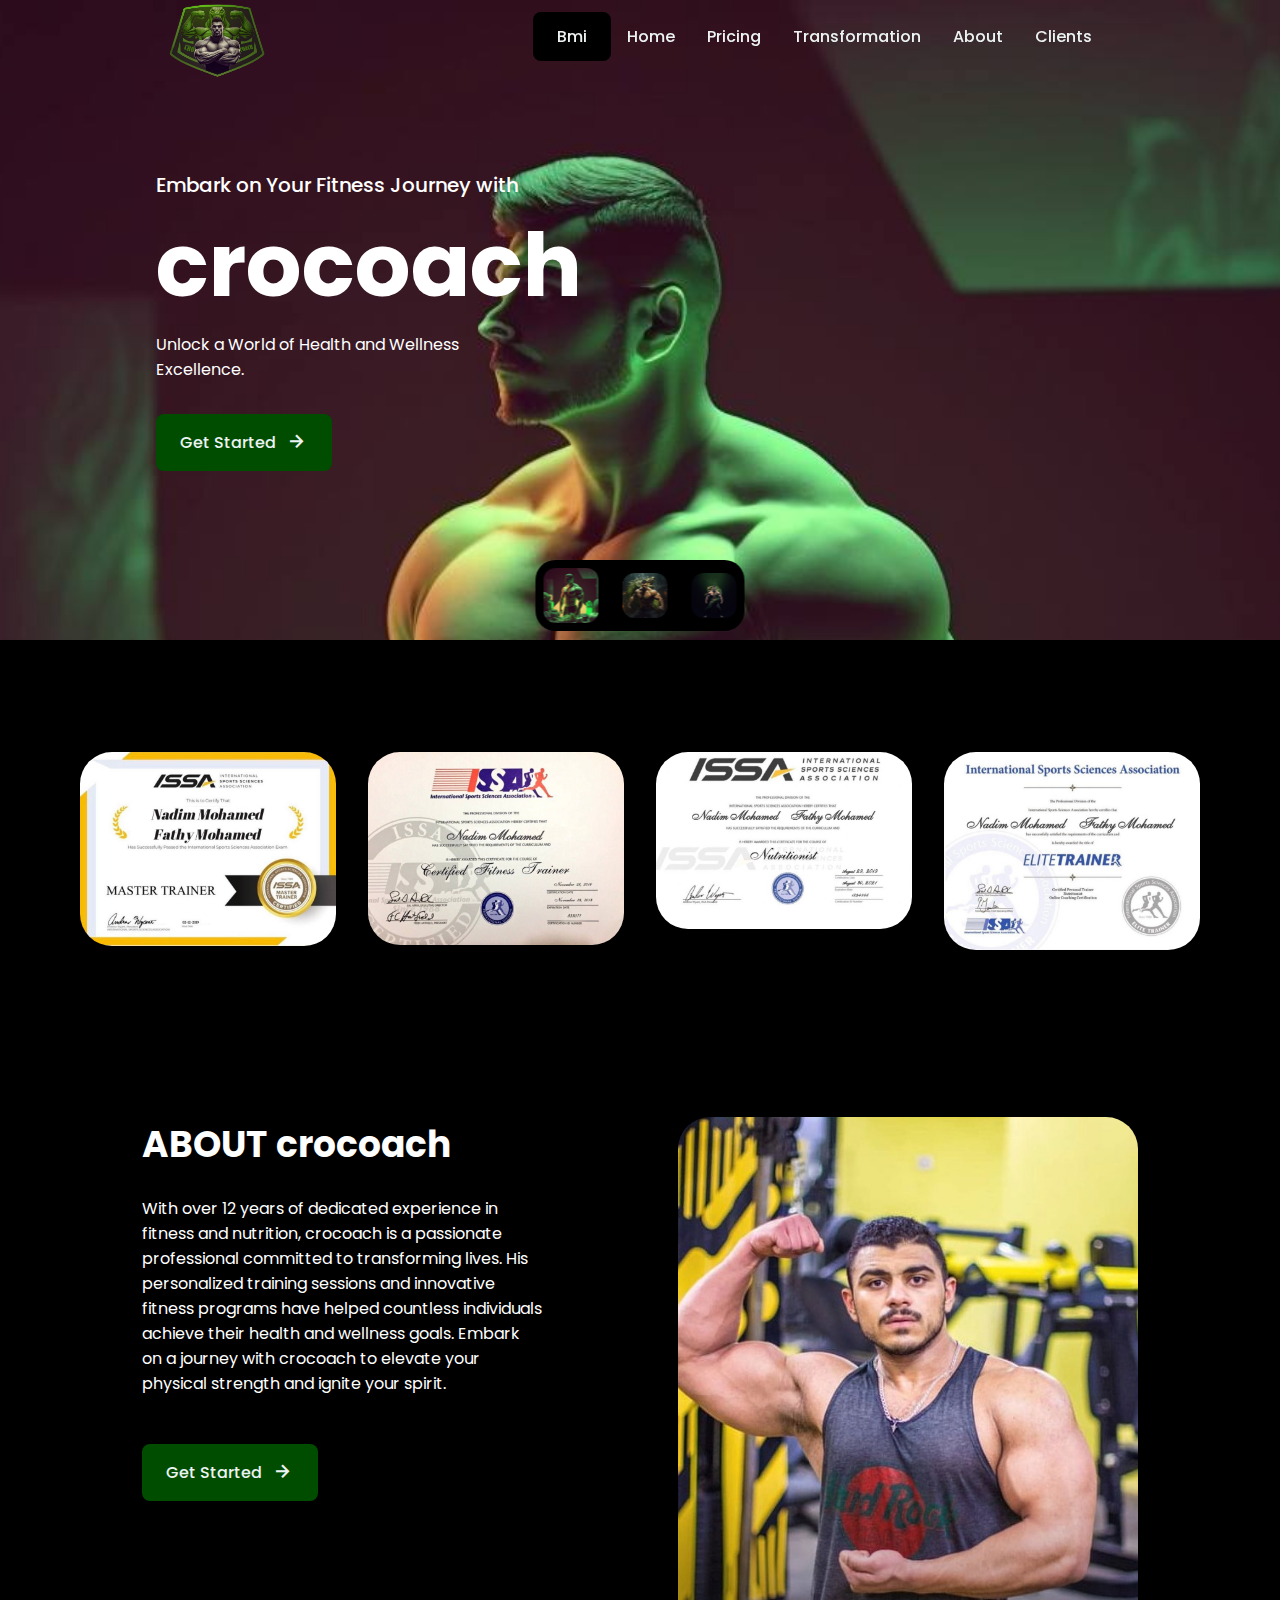
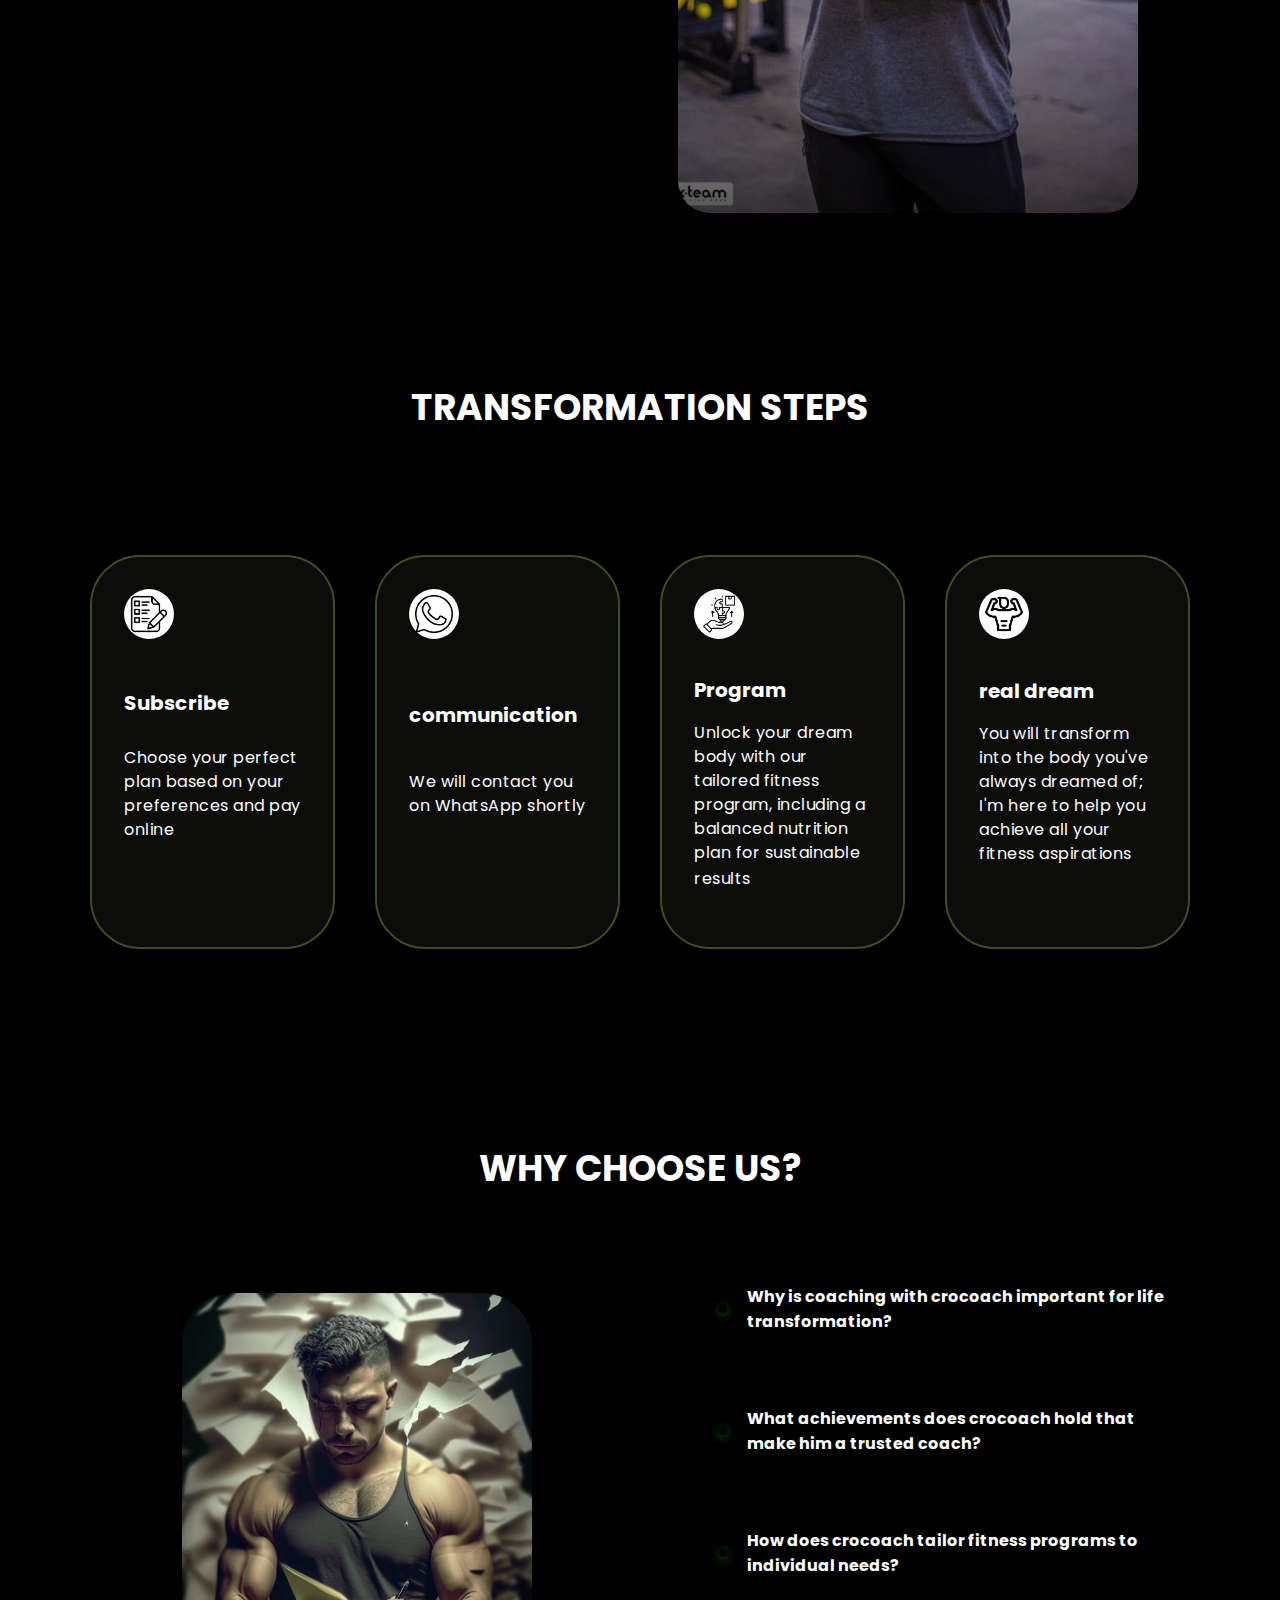
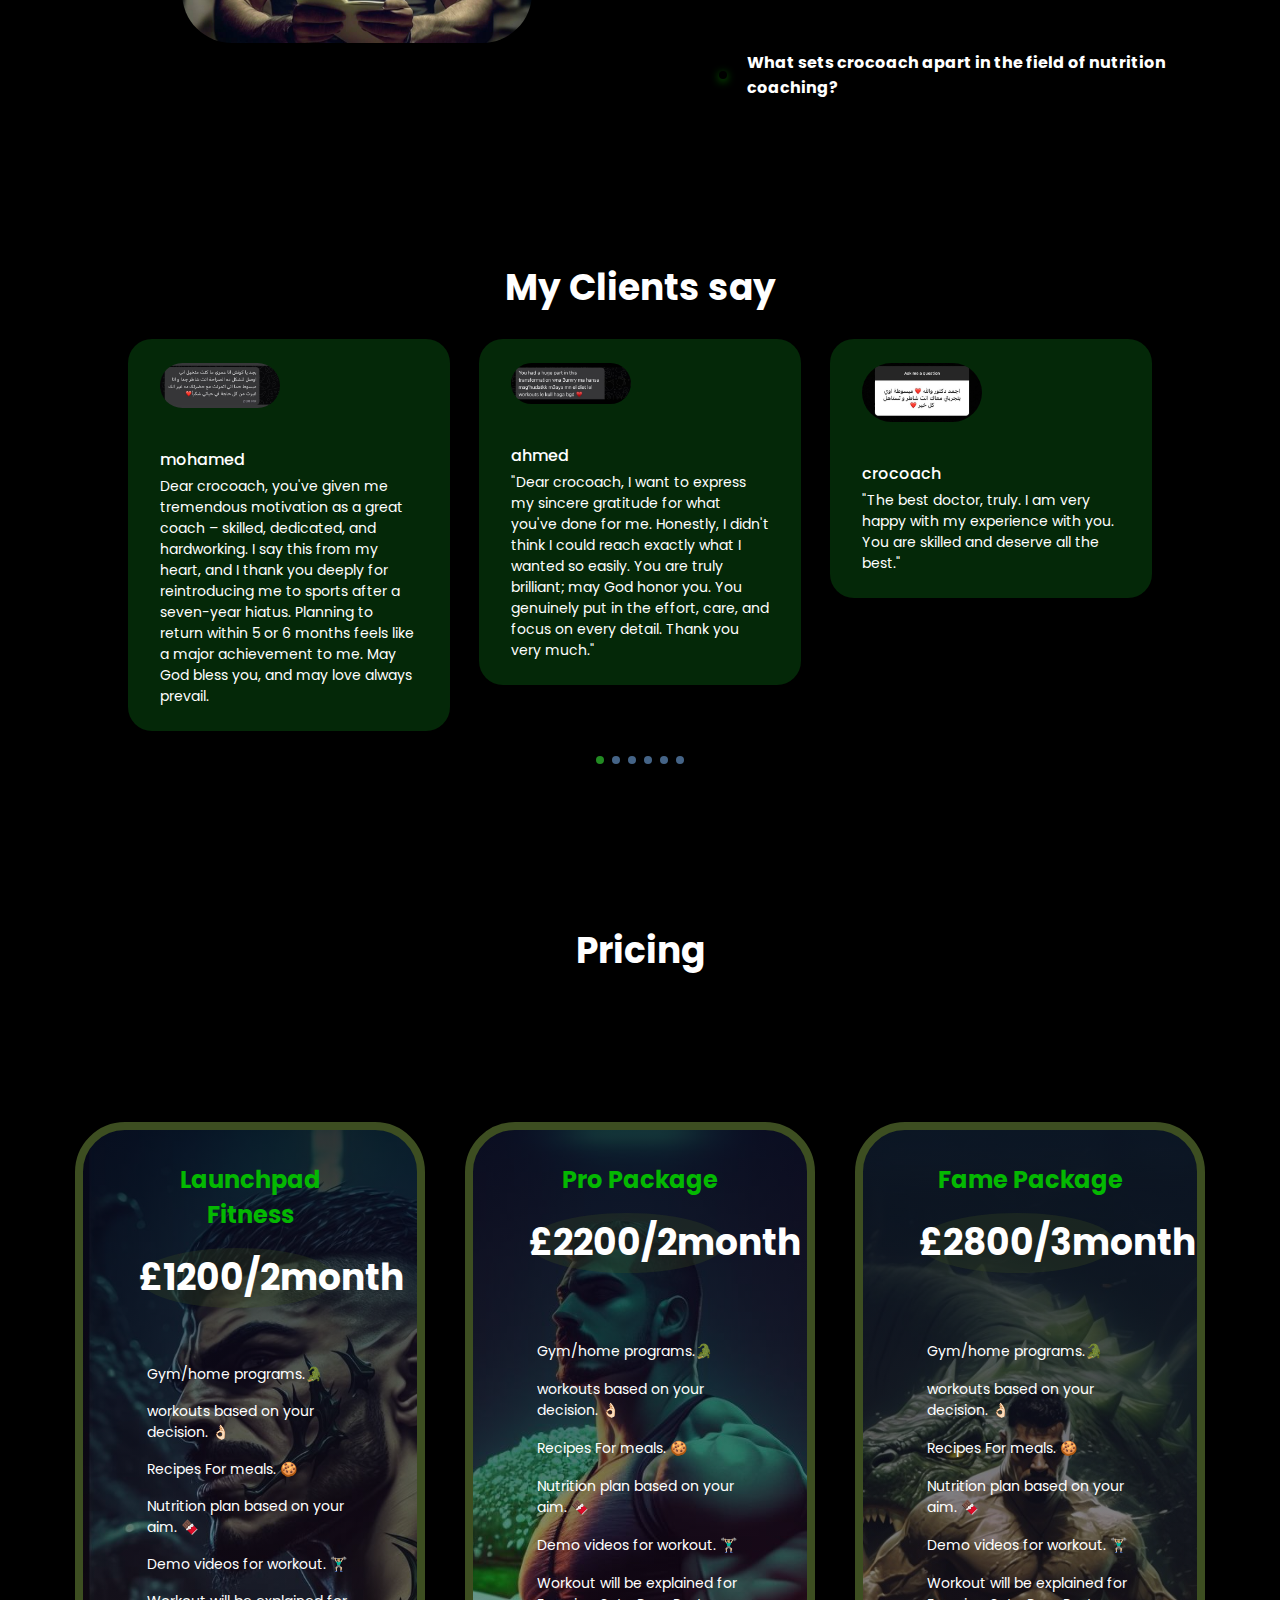
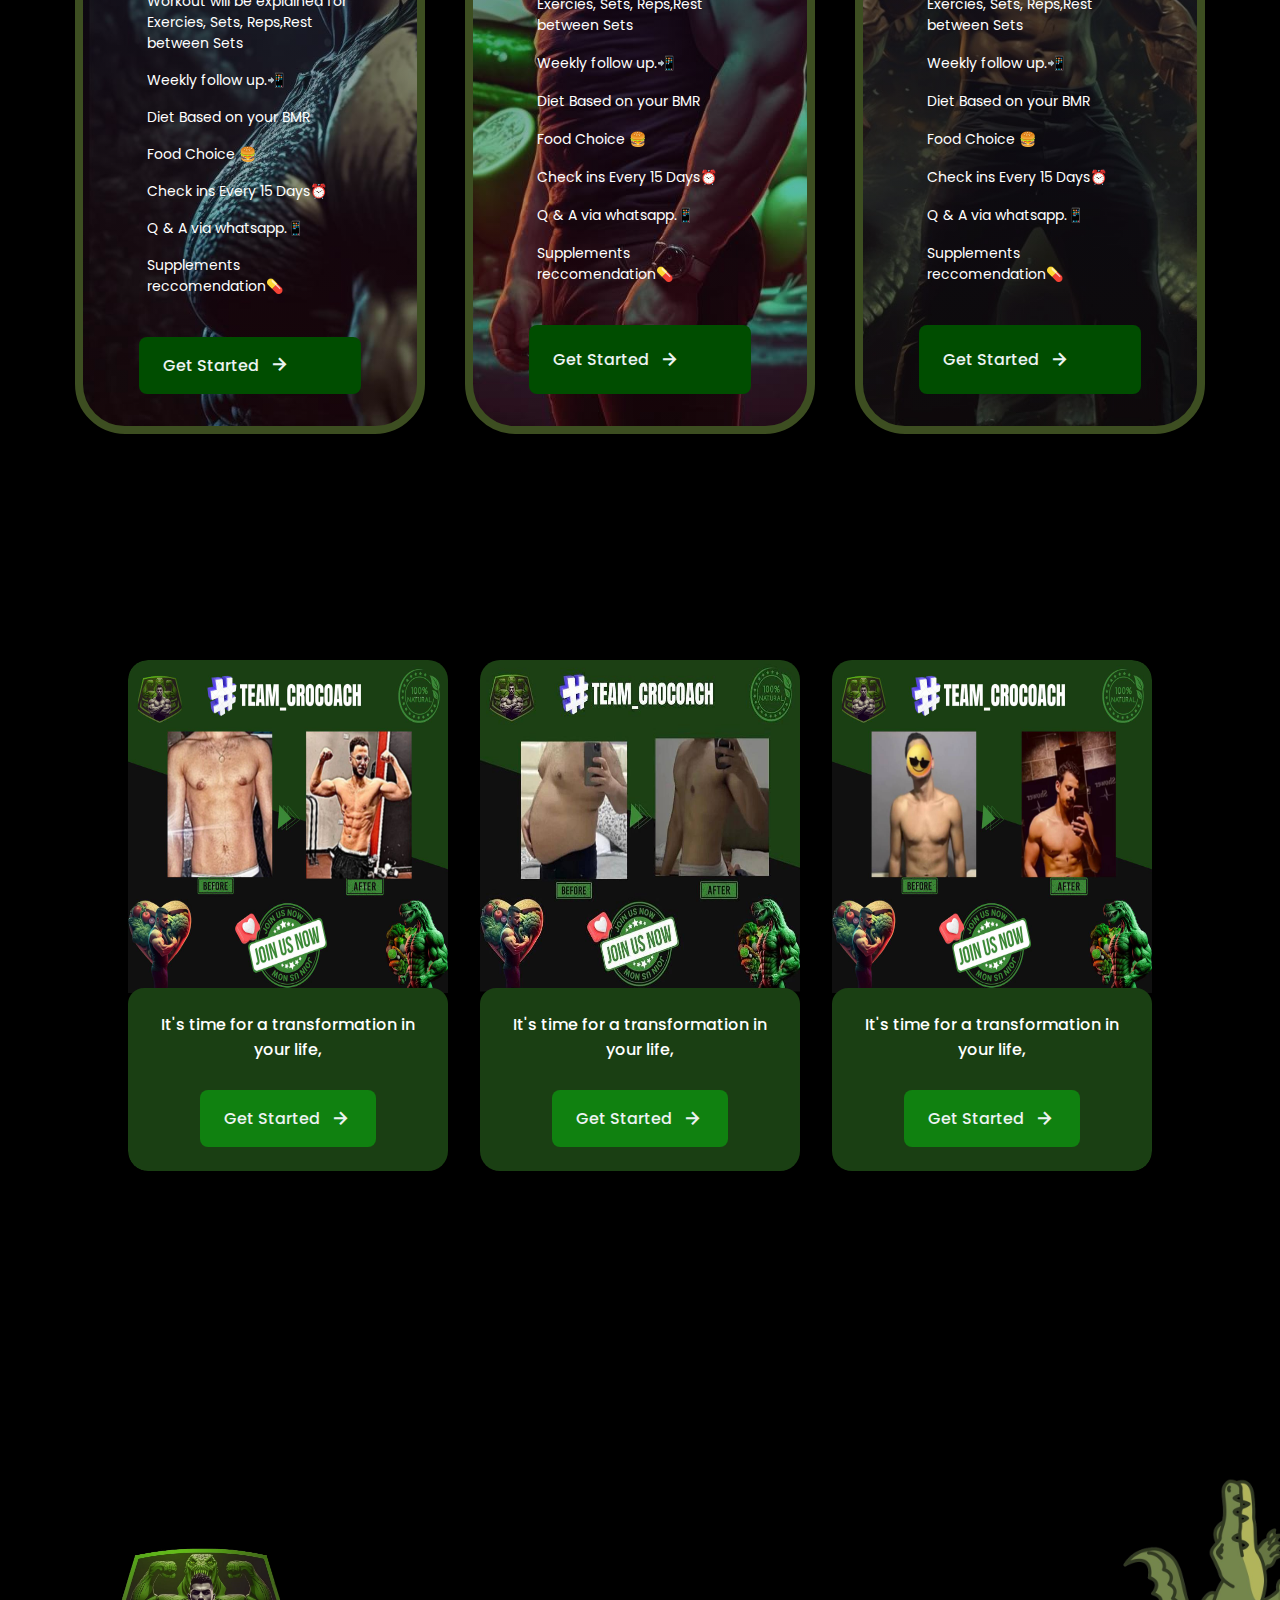
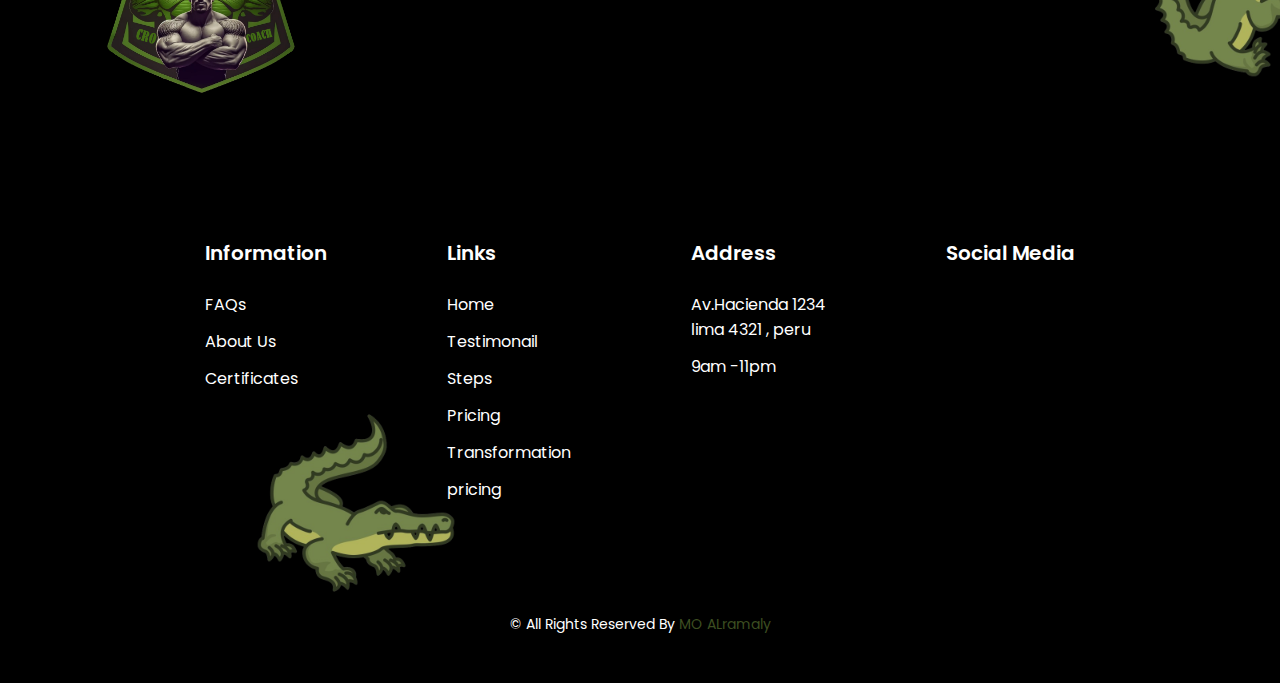
<file: index.html>
<!DOCTYPE html>
    <html lang="en">
    <head>
        <meta charset="UTF-8">
        <meta name="viewport" content="width=device-width, initial-scale=1.0">

        <!--========== BOX ICONS ==========-->
        <link rel="stylesheet" href="https://cdnjs.cloudflare.com/ajax/libs/font-awesome/6.4.0/css/all.min.css" integrity="sha512-iecdLmaskl7CVkqkXNQ/ZH/XLlvWZOJyj7Yy7tcenmpD1ypASozpmT/E0iPtmFIB46ZmdtAc9eNBvH0H/ZpiBw==" crossorigin="anonymous" referrerpolicy="no-referrer" />
        <link rel="shortcut icon" href="img/logo.png" type="image/x-icon">
        <link rel="stylesheet" href="https://cdn.jsdelivr.net/npm/boxicons@latest/css/boxicons.min.css">

        <!--========== SWIPER CSS ==========-->
        <link
  rel="stylesheet"
  href="https://cdn.jsdelivr.net/npm/swiper@11/swiper-bundle.min.css"
/>
        <link rel="stylesheet" href="css/swiper-bundle.min.css">


        <!-- <style> .containerIO { max-width: 800px; margin: 0 auto; padding: 20px; box-sizing: border-box; } input[type="text"], input[type="number"] { width: 100%; padding: 12px 20px; margin: 8px 0; box-sizing: border-box; } input[type="submit"] { background-color: #4CAF50; color: white; padding: 14px 20px; margin: 8px 0; border: none; cursor: pointer; width: 100%; } input[type="submit"]:hover { opacity: 0.8; } </style> -->
        <!--========== CSS ==========-->
        <link rel="stylesheet" href="css/styles.css">

        <title>crocoach</title>
    </head>
    <body>
        <!--========== HEADER ==========-->
        <header class="header" id="header">
            <nav class="nav bd-container">
                <a href="index.html" class="nav__logo">
                    <img class="logo__img" src="img/logo.png" alt="">
                </a>
                <a href="calc.html" class="nav__link buttonmarin">Bmi</a>
                <div class="nav__menu" id="nav-menu">
                    <ul class="nav__list">
                        <li class="nav__item"><a href="#Home" class="nav__link">Home</a></li>
                        <li class="nav__item"><a href="#pricing" class="nav__link">Pricing</a></li>
                        <li class="nav__item"><a href="#transformation" class="nav__link">Transformation</a></li>
                        <li class="nav__item"><a href="#about" class="nav__link">About</a></li>
                        <li class="nav__item"><a href="#clients" class="nav__link">Clients</a></li>
                    </ul>
                </div>
                
                <div class="nav__toggle" id="nav-toggle">
                    <i class='bx bx-menu'></i>
                </div>
            </nav>
        </header>

        <!--========== MAIN ==========-->
        <main class='main'>
            <div id="Home"  class="swiper-container gallery-top">
                <div class="swiper-wrapper">
                    <!--========== ISLANDS 1 ==========-->
                    <section class="islands swiper-slide">
                        <img src="img/h2.jpg" alt="" class="islands__bg">

                        <div class="islands__container bd-container">
                            <div class="islands__data">
                                <h2 class="islands__subtitle">Embark on Your Fitness Journey with</h2>
                                <h1 class="islands__title">crocoach</h1>
                                <p class="islands__description">Unlock a World of Health and Wellness Excellence.</p>
                                <a href="#" class="islands__button">Get Started <i class='bx bx-right-arrow-alt islands__button-icon'></i></a>
                            </div>
                            
                            

                            <div class="islands__video">
                                <div class="islands__video-content">
                                    <i class='bx bx-play-circle islands__video-icon'></i>
                                </div>
                            </div> 
                        </div>
                    </section>
        
                    <!--========== ISLANDS 2 ==========-->
                    <section class="islands swiper-slide">
                        <img src="img/home16.jpg" alt="" class="islands__bg">

                        <div class="islands__container bd-container">
                            <div class="islands__data">
                                <h2 class="islands__subtitle">Elevate Your Physical Strength, Ignite Your Spirit with</h2>
                                <h1 class="islands__title"> crocoach</h1>
                                <p class="islands__description">Transform Your Fitness Journey into a Lifestyle Revolution.</p>
                                <a href="#" class="islands__button">Get Inspired <i class='bx bx-right-arrow-alt islands__button-icon'></i></a>
                            </div>
                            
                            

                            <div class="islands__video">
                                <div class="islands__video-content">
                                    <i class='bx bx-play-circle islands__video-icon'></i>
                                </div>
                            </div>  
                        </div>
                    </section>
                    
                    <!--========== ISLANDS 3 ==========-->
                    <section class="islands swiper-slide">
                        <img src="img/home17.jpg" alt="" class="islands__bg">

                        <div class="islands__container bd-container">
                            <div class="islands__data">
                                <h2 class="islands__subtitle">Fuel Your Body, Ignite Your Spirit with</h2>
                                <h1 class="islands__title">crocoach</h1>
                                <p class="islands__description">Embark on a Fitness Journey that Transforms Your Life.</p>
                                <a href="#" class="islands__button">Discover More <i class='bx bx-right-arrow-alt islands__button-icon'></i></a>
                            </div>
                            
                            

                            <div class="islands__video">
                                <div class="islands__video-content">
                                    <i class='bx bx-play-circle islands__video-icon'></i>
                                </div>
                            </div>  
                        </div>
                    </section>

                    <!--========== ISLANDS POPUP ==========-->
                    <!-- <div class="islands__popup" id="popup">
                        <div>
                            <div class="islands__popup-close" id="popup-close">
                                <i class='bx bx-x'></i>
                            </div>
            
                            <iframe class="islands__popup-video" src="https://www.youtube.com/embed/JrU6bsuNU7Y" frameborder="0" allow="accelerometer; autoplay; clipboard-write; encrypted-media; gyroscope; picture-in-picture" allowfullscreen></iframe>
                        </div>
                    </div> -->
                </div>
            </div>
            

            <!--========== CONTROLS ==========-->
            <div class="controls gallery-thumbs">
                <div class="controls__container swiper-wrapper">
                    <img src="img/h2.jpg" alt="" class="controls__img swiper-slide">
                    <img src="img/home16.jpg" alt="" class="controls__img swiper-slide">
                    <img src="img/home17.jpg" alt="" class="controls__img swiper-slide">
                </div>
            </div>

            <!-- ================LOGOS================ -->
<section class="logos section" id="Certificates">
    <div class="logos__container container grid">
        <div class="logo__div-img">
            <img src="img/IMG_20231126_203239_503.jpg" alt="" class="logos__img">
        </div>
        <div class="logo__div-img">
            <img src="img/IMG_20231126_203238_935.jpg" alt="" class="logos__img">
        </div>
        <div class="logo__div-img">
        <img src="img/IMG_20231126_203238_775.jpg" alt="" class="logos__img">

        </div>
        <div class="logo__div-img">
            <img src="img/IMG_20231126_203238_799.jpg" alt="" class="logos__img">
        </div>
    </div>
</section>






            <!-- ===========about=============== -->
            <section class="about section" id="about">
                <div class="about__container container grid">
                    <div class="about__data">
                        <h2 class="section__title">
                            ABOUT crocoach
                        </h2>
                        <p class="about__description">
                            With over 12 years of dedicated experience in fitness and nutrition,  crocoach is a passionate professional committed to transforming lives. His personalized training sessions and innovative fitness programs have helped countless individuals achieve their health and wellness goals. Embark on a journey with  crocoach to elevate your physical strength and ignite your spirit.
                        </p>
                        <a href="#" class="button">Get Started <i class='bx bx-right-arrow-alt islands__button-icon'></i></a>
                    </div>
                    <div class="about__image">
                        <img src="img/personal.jpg" alt="" class="about__img">
                        <div class="about__shadow"></div>
                    </div>
                </div>
            </section>

            <!-- ==========program=========== -->
            <section  class="program section" id="Steps">
                <div class="container">
                    <div class="section__data">
                        <!-- <h2 class="section__subtitle">
                            our programs
                        </h2> -->
                        <div class="section__titles">
                            <!-- <h1 class="section__title-border">Build your </h1> -->
                            <h1 class="section__title">TRANSFORMATION STEPS
                            </h1>
                        </div>
                    </div>
                    <div class="program__container grid">
                        <article class="program__card">
                            <div class="program__shape">
                                
                                <img src="img/subscribe.png" alt="" class="program__img">
                            </div>
                            <h3 class="program__title">Subscribe
                            </h3>
                                <p class="program__description">
                                    Choose your perfect plan based on your preferences and pay online
                                                                </p>
                                <a href="#" class="program__button">
                                    <i class="bx bx-right-arrow-alt islands__button-icon"></i>
                                </a>
                            
                        </article>
                        <article class="program__card">
                            <div class="program__shape">
                                <img src="img/whatsapp-removebg-preview.png" alt="" class="program__img">
                            </div>
                            <h3 class="program__title">communication</h3>
                                <p class="program__description">
                                    We will contact you on WhatsApp shortly
                                </p>
                                <a href="#" class="program__button">
                                    <i class="bx bx-right-arrow-alt islands__button-icon"></i>
                                </a>
                            
                        </article>
                        <article class="program__card">
                            <div class="program__shape">
                                <img src="img/program.png" alt="" class="program__img">
                            </div>
                            <h3 class="program__title">Program</h3>
                                <p class="program__description">
                                    Unlock your dream body with our tailored fitness program, including a balanced nutrition plan for sustainable results                                <a href="#" class="program__button">
                                    <i class="bx bx-right-arrow-alt islands__button-icon"></i>
                                </a>
                            
                        </article>
                        <article class="program__card">
                            <div class="program__shape">
                                <img src="img/fit-removebg-preview.png" alt="" class="program__img">
                            </div>
                            <h3 class="program__title">real dream</h3>
                                <p class="program__description">
                                    You will transform into the body you've always dreamed of; I'm here to help you achieve all your fitness aspirations                                </p>
                                <a href="#" class="program__button">
                                    <i class="bx bx-right-arrow-alt islands__button-icon"></i>
                                </a>
                            
                        </article>
                    </div>
                </div>
            </section>


            <!-- =================faqs=========== -->
            <section class="features section" id="Faqs">
                <h2 class="section__title">
                    WHY CHOOSE US?
                </h2>
                <div class="choose__container container grid">
                            <img src="img/IMG_20231126_203218_132.jpg" alt="" class="choose__img">                 
                    
                    <div class="choose__contect">
                        <div class="choose__data">
                       
                       
                        </div>
                        <div class="choose__faq">
                        <div class="choose__faq-item">
                            <div class="choose__faq-header">
                                <div class="choose__faq-icon">
                                    <i class="fa-solid fa-plus"></i>
                                </div>
                                <h3 class="choose__faq-title">Why is coaching with crocoach important for life transformation?</h3>
                            </div>
                            <div class="choose__faq-content">
                                <p class="choose__faq-description">
                                    Coaching with crocoach crocoach is a transformative experience that goes beyond traditional fitness training. His holistic approach addresses not only physical fitness but also mental well-being and nutritional balance. By understanding the unique needs of each client, crocoach empowers individuals to make lasting lifestyle changes, fostering a healthier and happier life.
                                </p>
                            </div>
                        </div>
                        <div class="choose__faq-item">
                            <div class="choose__faq-header">
                                <div class="choose__faq-icon">
                                    <i class="fa-solid fa-plus"></i>
                                </div>
                                <h3 class="choose__faq-title">What achievements does crocoach hold that make him a trusted coach?</h3>
                            </div>
                            <div class="choose__faq-content">
                                <p class="choose__faq-description">
                                   crocoach  boasts over 12 years of dedicated experience in fitness and nutrition. His track record includes successful transformations, personalized training sessions, and the development of innovative fitness programs. With multiple certifications in Fitness & Training, including "Masters Trainer & Nutrition," he is well-equipped to guide clients towards their health and wellness goals.
                                </p>
                            </div>
                        </div>
                        <div class="choose__faq-item">
                            <div class="choose__faq-header">
                                <div class="choose__faq-icon">
                                    <i class="fa-solid fa-plus"></i>
                                </div>
                                <h3 class="choose__faq-title">How does crocoach tailor fitness programs to individual needs?</h3>
                            </div>
                            <div class="choose__faq-content">
                                <p class="choose__faq-description">
                                 crocoach believes in a personalized approach to fitness. Through detailed assessments and consultations, he gains insights into each client's goals, preferences, and health conditions. This allows him to create customized fitness programs that are not only effective but also enjoyable, ensuring long-term commitment and success.
                                </p>
                            </div>
                        </div>
                        <div class="choose__faq-item">
                            <div class="choose__faq-header">
                                <div class="choose__faq-icon">
                                    <i class="fa-solid fa-plus"></i>
                                </div>
                                <h3 class="choose__faq-title">What sets crocoach apart in the field of nutrition coaching?</h3>
                            </div>
                            <div class="choose__faq-content">
                                <p class="choose__faq-description">
                                    crocoach's expertise extends to nutrition coaching, where he served as the Board Chairman for a Nutrition Company. His commitment to staying updated with the latest research and trends in nutrition ensures that clients receive evidence-based advice. Whether it's optimizing nutrition during therapeutic hypothermia or addressing strategies to reduce the risk of therapeutic obstinacy in artificial nutrition, crocoach provides comprehensive and informed guidance.
                                </p>
                            </div>
                        </div>
                        </div>
                    </div>
                </div>
            </section>
                        <!--========== Testmonials ==========-->
            <section class="testimonail section" id="clients">
                <!-- <span class="section__subtitle">My Clients say</span> -->
                <h2 class="section__title"> My Clients say</h2>
                <div class="testimonial__container container swiper">
                    <div class="swiper-wrapper">
                        <div class="testimonial__card swiper-slide">
                            <img src="img/IMG_20231126_042639_395.jpg" alt="" class="testimonial__img">
                            <h3 class="testimonial__name">mohamed</h3>
                            <p class="testimonial__description">
                                Dear crocoach, you've given me tremendous motivation as a great coach – skilled, dedicated, and hardworking. I say this from my heart, and I thank you deeply for reintroducing me to sports after a seven-year hiatus. Planning to return within 5 or 6 months feels like a major achievement to me. May God bless you, and may love always prevail.                            </p>
                        </div>
                        <div class="testimonial__card swiper-slide">
                            <img src="img/IMG_20231126_042648_634.jpg" alt="" class="testimonial__img">
                            <h3 class="testimonial__name">ahmed</h3>
                            <p class="testimonial__description">
                                "Dear crocoach, I want to express my sincere gratitude for what you've done for me. Honestly, I didn't think I could reach exactly what I wanted so easily. You are truly brilliant; may God honor you. You genuinely put in the effort, care, and focus on every detail. Thank you very much."                            </p>
                        </div>
                        <div class="testimonial__card swiper-slide">
                            <img src="img/IMG_20231126_042631_427.jpg" alt="" class="testimonial__img">
                            <h3 class="testimonial__name">crocoach</h3>
                            <p class="testimonial__description">
                                "The best doctor, truly. I am very happy with my experience with you. You are skilled and deserve all the best."                            </p>
                        </div>
                        <div class="testimonial__card swiper-slide">
                            <img src="img/IMG_20231126_042639_395.jpg" alt="" class="testimonial__img">
                            <h3 class="testimonial__name">mohamed</h3>
                            <p class="testimonial__description">
                                Dear crocoach, you've given me tremendous motivation as a great coach – skilled, dedicated, and hardworking. I say this from my heart, and I thank you deeply for reintroducing me to sports after a seven-year hiatus. Planning to return within 5 or 6 months feels like a major achievement to me. May God bless you, and may love always prevail.                            </p>
                        </div>
                        <div class="testimonial__card swiper-slide">
                            <img src="img/IMG_20231126_042639_395.jpg" alt="" class="testimonial__img">
                            <h3 class="testimonial__name">mohamed</h3>
                            <p class="testimonial__description">
                                Dear crocoach, you've given me tremendous motivation as a great coach – skilled, dedicated, and hardworking. I say this from my heart, and I thank you deeply for reintroducing me to sports after a seven-year hiatus. Planning to return within 5 or 6 months feels like a major achievement to me. May God bless you, and may love always prevail.                            </p>
                        </div>
                        <div class="testimonial__card swiper-slide">
                            <img src="img/IMG_20231126_042639_395.jpg" alt="" class="testimonial__img">
                            <h3 class="testimonial__name">mohamed</h3>
                            <p class="testimonial__description">
                                Dear crocoach, you've given me tremendous motivation as a great coach – skilled, dedicated, and hardworking. I say this from my heart, and I thank you deeply for reintroducing me to sports after a seven-year hiatus. Planning to return within 5 or 6 months feels like a major achievement to me. May God bless you, and may love always prevail.                            </p>
                        </div>
                    </div>
                    <div class="swiper-pagination"></div>
                </div>
            </section>




<!-- =========================Pricing================= -->

            
            <section class="pricing section" id="pricing">
                <div class="container">
                    <div class="section__data">
                        <!-- <h2 class="section__subtitle">Pricing</h2> -->
                        <div class="section__title">
                            <!-- <h1 class="section__title-border">Our</h1> -->
                            <h1 class="section__title">Pricing</h1>
                        </div>
                    </div>
                    <div class="pricing__container grid">
                        <article class="pricing__card pricing__card-active gold-article ">
                            <header class="pricing__header">
                                <h1 class="pricing__title gold-h3">Launchpad Fitness</h1>
                                
                                <div class="pricing__shape">
                                    <h2 class="pricing__number">£1200/2month</h2>
                                                                </div>
                            </header>
                            <ul class="pricing__list">
                                <li class="pricing__item">
                                    <i class="fa-regular fa-circle-check"></i>Gym/home programs.🐊
                                </li>
                                <li class="pricing__item">
                                    <i class="fa-regular fa-circle-check"></i>workouts based on your decision. 👌🏻
                                </li>
                                <li class="pricing__item">
                                    <i class="fa-regular fa-circle-check"></i>Recipes For meals. 🍪
                                </li>
                                <li class="pricing__item">
                                    <i class="fa-regular fa-circle-check"></i>Nutrition plan based on your aim. 🍫
                                </li>
                                <li class="pricing__item">
                                    <i class="fa-regular fa-circle-check"></i>Demo videos for workout. 🏋🏼‍♂️
                                </li>
                                <li class="pricing__item ">
                                    <i class="fa-regular fa-circle-check"></i>Workout will be explained for Exercies, Sets, Reps,Rest between Sets
                                </li>
                                <li class="pricing__item">
                                    <i class="fa-regular fa-circle-check"></i>Weekly follow up.📲
                                </li>
                                <li class="pricing__item">
                                    <i class="fa-regular fa-circle-check"></i>Diet Based on your BMR 
                                </li>
                                <li class="pricing__item">
                                    <i class="fa-regular fa-circle-check"></i>Food Choice 🍔
                                </li>
                                <li class="pricing__item">
                                    <i class="fa-regular fa-circle-check"></i>Check ins Every 15 Days⏰
                                </li>
                                <li class="pricing__item">
                                    <i class="fa-regular fa-circle-check"></i>Q & A via whatsapp.📱
                                </li>
                                <li class="pricing__item">
                                    <i class="fa-regular fa-circle-check"></i>Supplements reccomendation💊
                                </li>
                            </ul>
                            <a href="#" class="button">Get Started <i class='bx bx-right-arrow-alt islands__button-icon'></i></a>
                        </article>
                        <article class="pricing__card pricing__card-active silver-article ">
                            <header class="pricing__header">
                                <!-- <div class="pricing__shape">
                                    <div class="pricing__shape">
                                        <h2 class="pricing__number">$400/3month</h2>
                                    </div>
                                </div> -->
                                <h1 class="pricing__title silver-3">Pro Package</h1>
                                <div class="pricing__shape">
                                    <h2 class="pricing__number">£2200/2month</h2>
                                </div>
                            </header>
                            <ul class="pricing__list">
                                <li class="pricing__item">
                                    <i class="fa-regular fa-circle-check"></i>Gym/home programs.🐊
                                </li>
                                <li class="pricing__item">
                                    <i class="fa-regular fa-circle-check"></i>workouts based on your decision. 👌🏻
                                </li>
                                <li class="pricing__item">
                                    <i class="fa-regular fa-circle-check"></i>Recipes For meals. 🍪
                                </li>
                                <li class="pricing__item">
                                    <i class="fa-regular fa-circle-check"></i>Nutrition plan based on your aim. 🍫
                                </li>
                                <li class="pricing__item">
                                    <i class="fa-regular fa-circle-check"></i>Demo videos for workout. 🏋🏼‍♂️
                                </li>
                                <li class="pricing__item ">
                                    <i class="fa-regular fa-circle-check"></i>Workout will be explained for Exercies, Sets, Reps,Rest between Sets
                                </li>
                                <li class="pricing__item">
                                    <i class="fa-regular fa-circle-check"></i>Weekly follow up.📲
                                </li>
                                <li class="pricing__item">
                                    <i class="fa-regular fa-circle-check"></i>Diet Based on your BMR 
                                </li>
                                <li class="pricing__item">
                                    <i class="fa-regular fa-circle-check"></i>Food Choice 🍔
                                </li>
                                <li class="pricing__item">
                                    <i class="fa-regular fa-circle-check"></i>Check ins Every 15 Days⏰
                                </li>
                                <li class="pricing__item">
                                    <i class="fa-regular fa-circle-check"></i>Q & A via whatsapp.📱
                                </li>
                                <li class="pricing__item">
                                    <i class="fa-regular fa-circle-check"></i>Supplements reccomendation💊
                                </li>
                            </ul>
                            <a href="#" class="button">Get Started <i class='bx bx-right-arrow-alt islands__button-icon'></i></a>
                        </article>
                        <article class="pricing__card pricing__card-active bronze-article">
                            <header class="pricing__header">
                                
                                <h1 class="pricing__title bronze-h3">Fame Package</h1>
                                <div class="pricing__shape">
                                    <h2 class="pricing__number">£2800/3month</h2>
                                </div>
                            </header>
                            <ul class="pricing__list">
                                <li class="pricing__item">
                                    <i class="fa-regular fa-circle-check"></i>Gym/home programs.🐊
                                </li>
                                <li class="pricing__item">
                                    <i class="fa-regular fa-circle-check"></i>workouts based on your decision. 👌🏻
                                </li>
                                <li class="pricing__item">
                                    <i class="fa-regular fa-circle-check"></i>Recipes For meals. 🍪
                                </li>
                                <li class="pricing__item">
                                    <i class="fa-regular fa-circle-check"></i>Nutrition plan based on your aim. 🍫
                                </li>
                                <li class="pricing__item">
                                    <i class="fa-regular fa-circle-check"></i>Demo videos for workout. 🏋🏼‍♂️
                                </li>
                                <li class="pricing__item ">
                                    <i class="fa-regular fa-circle-check"></i>Workout will be explained for Exercies, Sets, Reps,Rest between Sets
                                </li>
                                <li class="pricing__item">
                                    <i class="fa-regular fa-circle-check"></i>Weekly follow up.📲
                                </li>
                                <li class="pricing__item">
                                    <i class="fa-regular fa-circle-check"></i>Diet Based on your BMR 
                                </li>
                                <li class="pricing__item">
                                    <i class="fa-regular fa-circle-check"></i>Food Choice 🍔
                                </li>
                                <li class="pricing__item">
                                    <i class="fa-regular fa-circle-check"></i>Check ins Every 15 Days⏰
                                </li>
                                <li class="pricing__item">
                                    <i class="fa-regular fa-circle-check"></i>Q & A via whatsapp.📱
                                </li>
                                <li class="pricing__item">
                                    <i class="fa-regular fa-circle-check"></i>Supplements reccomendation💊
                                </li>
                            </ul>
                            <a href="#" class="button">Get Started <i class='bx bx-right-arrow-alt islands__button-icon'></i></a>
                        </article>
                    </div>
                </div>
            </section>


            <!-- =============transformation========== -->
            <section class="containertran" id="transformation">
                <div class="card__container swiper">
                   <div class="card__content">
                      <div class="swiper-wrapper">
                         <article class="card__article swiper-slide">
                            <div class="card__image">
                               <img src="img/t1.jpg" alt="image" class="card__img">
                               <div class="card__shadow"></div>
                            </div>
             
                            <div class="card__data">
                               <!-- <h3 class="card__name">Kell Dawx</h3> -->
                               <p class="card__description">
                                It's time for a transformation in your life,
                               </p>
             
                               <a href="#" style="background-color: #108110;" class="button">Get Started <i class='bx bx-right-arrow-alt islands__button-icon'></i></a>
                            </div>
                         </article>
             
                         <article class="card__article swiper-slide">
                            <div class="card__image">
                               <img src="img/t11.jpg" alt="image" class="card__img">
                               <div class="card__shadow"></div>
                            </div>
             
                            <div class="card__data">
                               <!-- <h3 class="card__name">It's time for a transformation in your life,</h3> -->
                               <p class="card__description">
                                It's time for a transformation in your life,
                               </p>
             
                               <a href="#" style="background-color: #108110;" class="button">Get Started <i class='bx bx-right-arrow-alt islands__button-icon'></i></a>
                            </div>
                         </article>
             
                         <article class="card__article swiper-slide">
                            <div class="card__image">
                               <img src="img/t2.jpg" alt="image" class="card__img">
                               <div class="card__shadow"></div>
                            </div>
             
                            <div class="card__data">
                               <!-- <h3 class="card__name">Sara Mit</h3> -->
                               <p class="card__description">
                                It's time for a transformation in your life,
                               </p>
             
                               <a href="#" style="background-color: #108110;" class="button">Get Started <i class='bx bx-right-arrow-alt islands__button-icon'></i></a>
                            </div>
                         </article>
             
                         <article class="card__article swiper-slide">
                            <div class="card__image">
                               <img src="img/t4.jpg" alt="image" class="card__img">
                               <div class="card__shadow"></div>
                            </div>
             
                            <div class="card__data">
                               <!-- <h3 class="card__name">Jenny Wert</h3> -->
                               <p class="card__description">
                                It's time for a transformation in your life,
                               </p>
             
                               <a href="#" style="background-color: #108110;" class="button">Get Started <i class='bx bx-right-arrow-alt islands__button-icon'></i></a>
                            </div>
                         </article>
       
                         <article class="card__article swiper-slide">
                            <div class="card__image">
                               <img src="img/t3.jpg" alt="image" class="card__img">
                               <div class="card__shadow"></div>
                            </div>
             
                            <div class="card__data">
                               <!-- <h3 class="card__name">Lexa Kin</h3> -->
                               <p class="card__description">
                                It's time for a transformation in your life,
                               </p>
             
                               <a href="#" style="background-color: #108110;" class="button">Get Started <i class='bx bx-right-arrow-alt islands__button-icon'></i></a>
                            </div>
                         </article>
                      </div>
                   </div>
       
                   <!-- Navigation buttons -->
                   <div class="swiper-button-next">
                      <i class="ri-arrow-right-s-line"></i>
                   </div>
                   
                   <div class="swiper-button-prev">
                      <i class="ri-arrow-left-s-line"></i>
                   </div>
       
                   <!-- Pagination -->
                   <div class="swiper-pagination"></div>
                </div>
             </section>
        </main>
                <!--==================== FOOTER ====================-->
            <footer class="footer">
                <div class="footer__container container grid">
                    <div>
                    <a href="#" class="footer__logo">
                        <img src="img/logo.png" alt="" class="footer__img">
                    </a>
                    <p class="footer__description">
                        Lorem ipsum dolor sit amet consectetur adipisicing elit. Molestiae aliquam iusto culpa et consequuntur molestias.
                    </p>
                    </div>
                    <div class="footer__data grid">
                        <div>
                            <h3 class="footer__title">Information</h3>
                            <ul class="footer__links">
                                <li>
                                    <a href="#Faqs" class="footer__link">FAQs</a>
                                </li>
                                <li>
                                    <a href="#about" class="footer__link">About Us</a>
                                </li>
                                <li>
                                    <a href="#Certificates" class="footer__link">Certificates</a>
                                </li>
                            </ul>
                        </div>
                        <div>
                            <h3 class="footer__title">Links</h3>
                            <ul class="footer__links">
                                <li>
                                    <a href="#Home" class="footer__link">Home</a>
                                </li>
                                <li>
                                    <a href="#clients" class="footer__link">Testimonail</a>
                                </li>
                                <li>
                                    <a href="#Steps" class="footer__link">Steps</a>
                                </li>
                                <li>
                                    <a href="#pricing" class="footer__link">Pricing</a>
                                </li>
                                <li>
                                    <a href="#transformation" class="footer__link">Transformation</a>
                                </li>
                                pricing
                            </ul>
                        </div>
                        <div>
                            <h3 class="footer__title">Address</h3>
                            <ul class="footer__links">
                                <li class="footer__info">
                                    Av.Hacienda 1234 <br>
                                    lima 4321 , peru
                                </li>
                                <li class="footer__info">
                                   9am -11pm
                                </li>
                            </ul>
                        </div>

                        <div>
                            <h3 class="footer__title">Social Media</h3>
                           <div class="footer__social">
                            <a href="https://www.facebook.com/NM.FitUniverse?mibextid=LQQJ4d" target="_blank" class="footer__social-link">
                                <i class="fa-brands fa-facebook"></i>
                            </a>
                            <a href="https://www.instagram.com/nadim.mohamedx?igshid=OGQ5ZDc2ODk2ZA%3D%3D&utm_source=qr" target="_blank" class="footer__social-link">
                                <i class="fa-brands fa-instagram"></i>
                            </a>
                            <a href="https://www.tiktok.com/@nadimmohamed7?_t=8hzJjF8vJPJ&_r=1" target="_blank" class="footer__social-link">
                                <i class="fa-brands fa-tiktok"></i>
                            </a>
                            <a href="https://www.youtube.com/@NadimMohamedx" target="_blank" class="footer__social-link">
                                <i class="fa-brands fa-youtube"></i>
                            </a>
                           </div>
                        </div>
                    </div>
                    <!-- <img src="img/crocodile__1_-removebg-preview.png" alt="" class="footer__fruit"> -->
                    <img src="img/crocodile__1_-removebg-preview.png" alt="" class="footer__branch-1">
                    <img src="img/crocodile__1_-removebg-preview.png" alt="" class="footer__branch-2">


                </div>
                <span class="footer__copy">
                    &#169; All Rights Reserved By <a href="https://api.whatsapp.com/send?phone=+201005718132" class="name">MO ALramaly</a>
                </span>
            </footer>
            





               <!--========== GSAP ==========-->
        <script src="js/gsap.min.js"></script>


        <!-- <script>
             const form = document.getElementById('calculatorForm');
    const result = document.getElementById('result');

    form.addEventListener('submit', function(event) {
        event.preventDefault();
        const age = parseInt(document.getElementById('age').value);
        const height = parseInt(document.getElementById('height').value);
        const weight = parseFloat(document.getElementById('weight').value);
        const gender = document.getElementById('gender').value;
        const activity = document.getElementById('activity').value;

        const BMR = gender === 'male' ? 88.362 + (13.397 * weight) + (4.799 * height) - (5.677 * age) : 447.593 + (9.247 * weight) + (3.098 * height) - (4.330 * age);
        const TDEE = BMR * activityFactors[activity];

        result.textContent = `Estimated daily calorie intake: ${TDEE.toFixed(0)}`;
    });

    const activityFactors = {
        'sedentary': 1.2,
        'lightly': 1.375,
        'moderately': 1.55,
        'very': 1.725,
        'extra': 1
    }
        </script> -->
        <!--========== SWIPER JS ==========-->
        <script src="js/swiper-bundle.min.js"></script>
        <script src="https://cdn.jsdelivr.net/npm/swiper@11/swiper-bundle.min.js"></script>

        <!--========== MAIN JS ==========-->
        <script src="js/siw.js"></script>
        <script src="js/main.js"></script>
    </body>
</html>
</file>
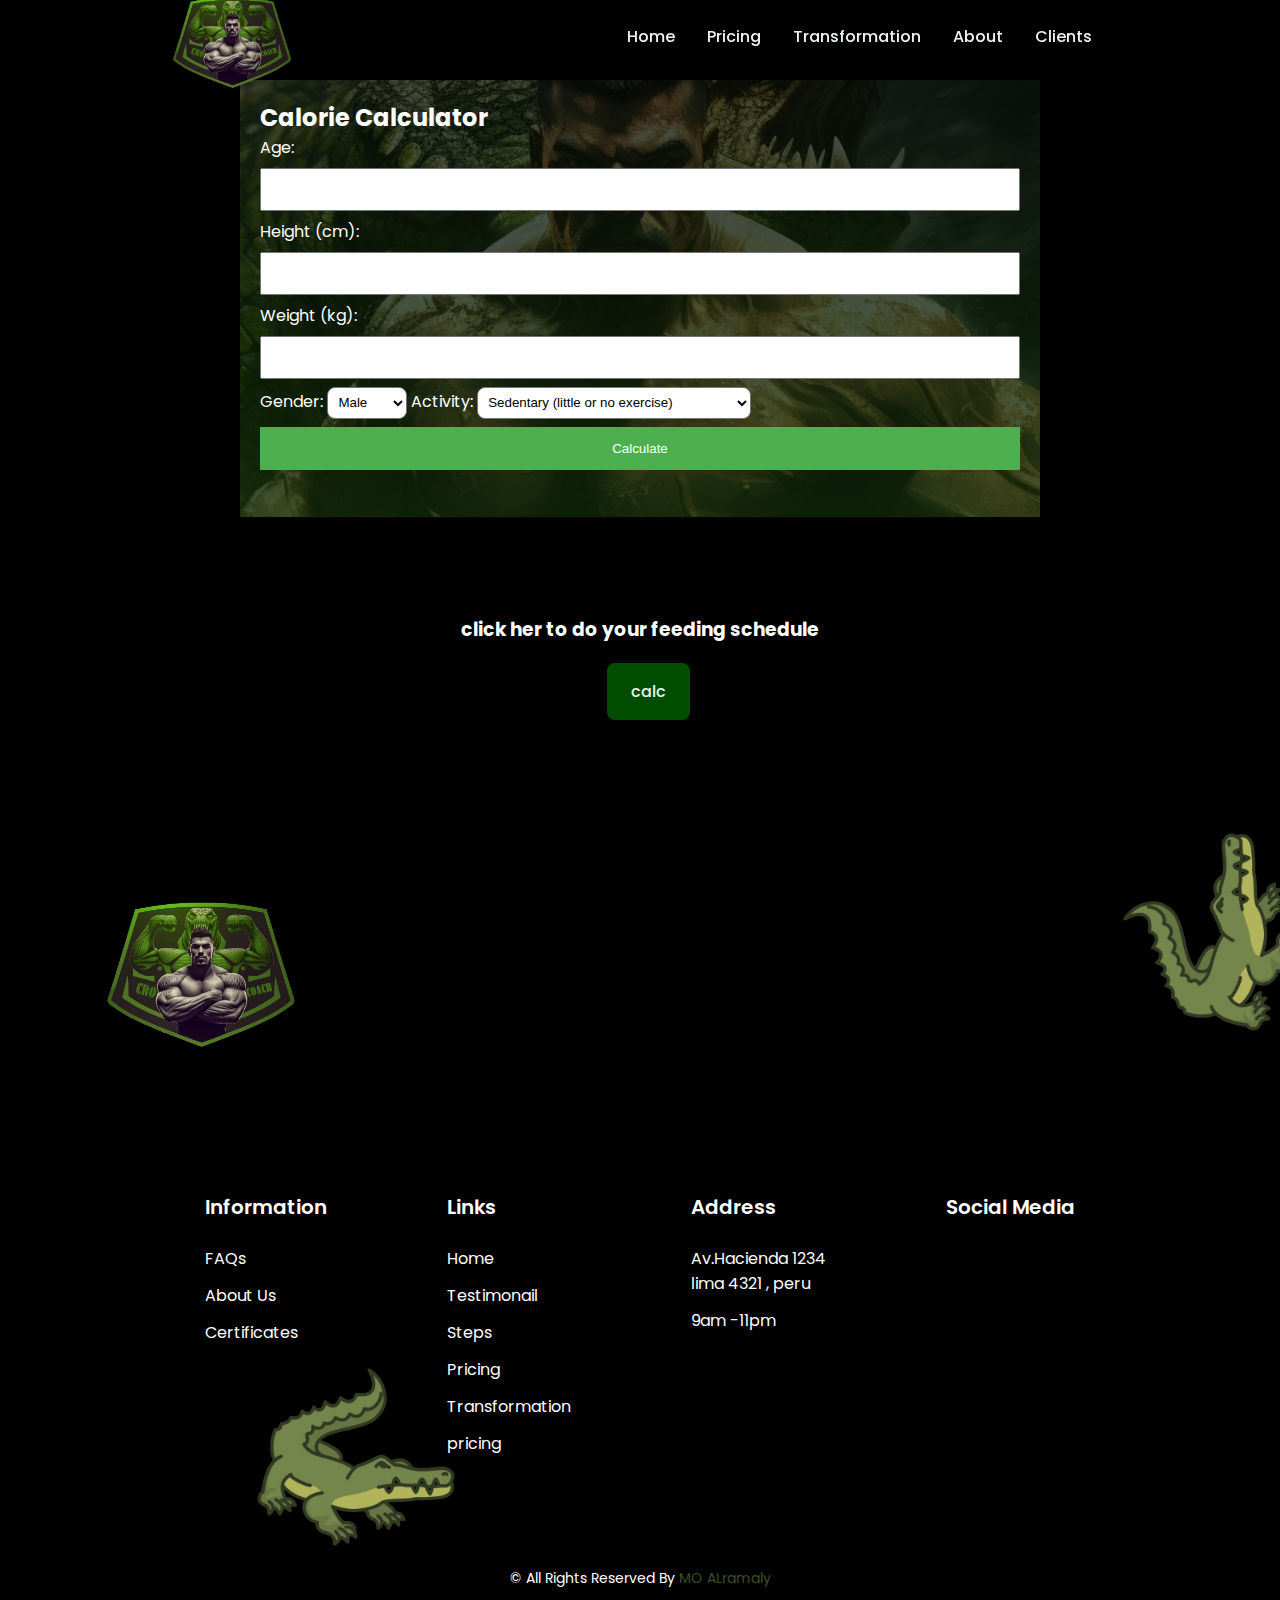
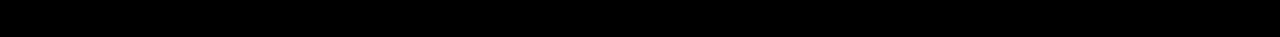
<file: calc.html>
<!DOCTYPE html>
    <html lang="en">
    <head>
        <meta charset="UTF-8">
        <meta name="viewport" content="width=device-width, initial-scale=1.0">

        <!--========== BOX ICONS ==========-->
        <link rel="stylesheet" href="https://cdnjs.cloudflare.com/ajax/libs/font-awesome/6.4.0/css/all.min.css" integrity="sha512-iecdLmaskl7CVkqkXNQ/ZH/XLlvWZOJyj7Yy7tcenmpD1ypASozpmT/E0iPtmFIB46ZmdtAc9eNBvH0H/ZpiBw==" crossorigin="anonymous" referrerpolicy="no-referrer" />
        <link rel="shortcut icon" href="img/logo.png" type="image/x-icon">
        <link rel="stylesheet" href="https://cdn.jsdelivr.net/npm/boxicons@latest/css/boxicons.min.css">

        <!--========== SWIPER CSS ==========-->
        <link
  rel="stylesheet"
  href="https://cdn.jsdelivr.net/npm/swiper@11/swiper-bundle.min.css"
/>
        <link rel="stylesheet" href="css/swiper-bundle.min.css">


        <style> .containerIO {     background: linear-gradient(rgba(0, 0, 0, 0.7), rgb(17 70 4 / 70%)), url(./img/home16.jpg) no-repeat;background-size: cover; background-position: center; background-attachment: fixed; max-width: 800px; margin: 5rem auto; padding: 20px; box-sizing: border-box; } input[type="text"], input[type="number"] { width: 100%; padding: 12px 20px; margin: 8px 0; box-sizing: border-box; } input[type="submit"] { background-color: #4CAF50; color: white; padding: 14px 20px; margin: 8px 0; border: none; cursor: pointer; width: 100%; } input[type="submit"]:hover { opacity: 0.8; } </style>
        <!--========== CSS ==========-->
        <link rel="stylesheet" href="css/styles.css">

        <title>crocoach</title>
    </head>
    <body>
        <!--========== HEADER ==========-->
        <header class="header" id="header">
            <nav class="nav bd-container">
                <a href="index.html" class="nav__logo">
                    <img class="logo__img" src="img/logo.png" alt="">
                </a>
                <!-- <a href="#" class="nav__link button buttonmarin">calc</a> -->
                <div class="nav__menu" id="nav-menu">
                    <ul class="nav__list">
                        <li class="nav__item"><a href="index.html#Home" class="nav__link">Home</a></li>
                        <li class="nav__item"><a href="index.html#pricing" class="nav__link">Pricing</a></li>
                        <li class="nav__item"><a href="index.html#transformation" class="nav__link">Transformation</a></li>
                        <li class="nav__item"><a href="index.html#about" class="nav__link">About</a></li>
                        <li class="nav__item"><a href="index.html#clients" class="nav__link">Clients</a></li>
                    </ul>
                </div>
                
                <div class="nav__toggle" id="nav-toggle">
                    <i class='bx bx-menu'></i>
                </div>
            </nav>
        </header>

        <!--========== MAIN ==========-->
        <main class='main'>
   
            <div class="containerIO"> <h2>Calorie Calculator</h2> <form id="calculatorForm"> <label for="age">Age:</label> <input type="number" id="age" name="age" required>
           
                    <label for="height">Height (cm):</label>
                    <input type="number" id="height" name="height" required>
            
                    <label for="weight">Weight (kg):</label>
                    <input type="number" id="weight" name="weight" required>
            
                    <label for="gender">Gender:</label>
                    <select id="gender" name="gender" required>
                        <option value="male">Male</option>
                        <option value="female">Female</option>
                    </select>
            
                    <label for="activity">Activity:</label>
                    <select id="activity" name="activity" required>
                        <option value="sedentary">Sedentary (little or no exercise)</option>
                        <option value="lightly">Lightly (exercise 1-3 days/week)</option>
                        <option value="moderately">Moderately (exercise 3-5 days/week)</option>
                        <option value="very">Very (hard exercise 6-7 days/week)</option>
                        <option value="extra">Extra (very hard exercise & physical job)</option>
                    </select>
            
                    <input type="submit" value="Calculate">
                </form>
                <h3 id="result"></h3>
            </div>

            <!-- <div id="foodTable">
                <h2>Food Table</h2>
                <table>
                    <thead>
                        <tr>
                            <th>Food Type</th>
                            <th>Protein (g)</th>
                            <th>Carbohydrates (g)</th>
                            <th>Calories</th>
                        </tr>
                    </thead>
                    <tbody id="foodTableBody"></tbody>
                </table>
            </div> -->
            <div class="pr">
                <h3>click her to do your feeding schedule</h3>
                <a href="TESTCALC.html" class="button mar"> calc</a>

              </div>
            
        </main>





        <!--==================== FOOTER ====================-->
        <footer class="footer">
            <div class="footer__container container grid">
                <div>
                <a href="#" class="footer__logo">
                    <img src="img/logo.png" alt="" class="footer__img">
                </a>
                <p class="footer__description">
                    Lorem ipsum dolor sit amet consectetur adipisicing elit. Molestiae aliquam iusto culpa et consequuntur molestias.
                </p>
                </div>
                <div class="footer__data grid">
                    <div>
                        <h3 class="footer__title">Information</h3>
                        <ul class="footer__links">
                            <li>
                                <a href="#Faqs" class="footer__link">FAQs</a>
                            </li>
                            <li>
                                <a href="#about" class="footer__link">About Us</a>
                            </li>
                            <li>
                                <a href="#Certificates" class="footer__link">Certificates</a>
                            </li>
                        </ul>
                    </div>
                    <div>
                        <h3 class="footer__title">Links</h3>
                        <ul class="footer__links">
                            <li>
                                <a href="#Home" class="footer__link">Home</a>
                            </li>
                            <li>
                                <a href="#clients" class="footer__link">Testimonail</a>
                            </li>
                            <li>
                                <a href="#Steps" class="footer__link">Steps</a>
                            </li>
                            <li>
                                <a href="#pricing" class="footer__link">Pricing</a>
                            </li>
                            <li>
                                <a href="#transformation" class="footer__link">Transformation</a>
                            </li>
                            pricing
                        </ul>
                    </div>
                    <div>
                        <h3 class="footer__title">Address</h3>
                        <ul class="footer__links">
                            <li class="footer__info">
                                Av.Hacienda 1234 <br>
                                lima 4321 , peru
                            </li>
                            <li class="footer__info">
                               9am -11pm
                            </li>
                        </ul>
                    </div>

                    <div>
                        <h3 class="footer__title">Social Media</h3>
                       <div class="footer__social">
                        <a href="https://www.facebook.com/NM.FitUniverse?mibextid=LQQJ4d" target="_blank" class="footer__social-link">
                            <i class="fa-brands fa-facebook"></i>
                        </a>
                        <a href="https://www.instagram.com/nadim.mohamedx?igshid=OGQ5ZDc2ODk2ZA%3D%3D&utm_source=qr" target="_blank" class="footer__social-link">
                            <i class="fa-brands fa-instagram"></i>
                        </a>
                        <a href="https://www.tiktok.com/@nadimmohamed7?_t=8hzJjF8vJPJ&_r=1" target="_blank" class="footer__social-link">
                            <i class="fa-brands fa-tiktok"></i>
                        </a>
                        <a href="https://www.youtube.com/@NadimMohamedx" target="_blank" class="footer__social-link">
                            <i class="fa-brands fa-youtube"></i>
                        </a>
                       </div>
                    </div>
                </div>
                <!-- <img src="img/crocodile__1_-removebg-preview.png" alt="" class="footer__fruit"> -->
                <img src="img/crocodile__1_-removebg-preview.png" alt="" class="footer__branch-1">
                <img src="img/crocodile__1_-removebg-preview.png" alt="" class="footer__branch-2">


            </div>
            <span class="footer__copy">
                &#169; All Rights Reserved By <a href="https://api.whatsapp.com/send?phone=+201005718132" class="name">MO ALramaly</a>
            </span>
        </footer>
        


   
        <!--========== GSAP ==========-->
        <script src="js/gsap.min.js"></script>
  <!--========== MAIN JS ==========-->
  <script src="js/siw.js"></script>
  <script src="js/main.js"></script>

        <script>
            const form = document.getElementById('calculatorForm');
            const result = document.getElementById('result');
        
            form.addEventListener('submit', function(event) {
                event.preventDefault();
                const age = parseInt(document.getElementById('age').value);
                const height = parseInt(document.getElementById('height').value);
                const weight = parseFloat(document.getElementById('weight').value);
                const gender = document.getElementById('gender').value;
                const activity = document.getElementById('activity').value;
        
                const BMR = gender === 'male' ? 88.362 + (13.397 * weight) + (4.799 * height) - (5.677 * age) : 447.593 + (9.247 * weight) + (3.098 * height) - (4.330 * age);
                const activityFactors = {
                    'sedentary': 1.2,
                    'lightly': 1.375,
                    'moderately': 1.55,
                    'very': 1.725,
                    'extra': 1.9 // Added the 'extra' activity factor
                };
                const TDEE = BMR * activityFactors[activity];
        
                // Protein intake calculation (assuming 20% of total daily calorie intake)
                const proteinIntake = 0.20 * TDEE;
        
                result.textContent = `Estimated daily calorie intake: ${TDEE.toFixed(0)}\nProtein intake: ${proteinIntake.toFixed(0)} calories`;
            });
        </script>
        
        <!--========== SWIPER JS ==========-->
        <!-- <script src="js/swiper-bundle.min.js"></script> -->
        <script src="https://cdn.jsdelivr.net/npm/swiper@11/swiper-bundle.min.js"></script>

        <!--========== MAIN JS ==========-->
        <!-- <script src="js/siw.js"></script>
        <script src="js/main.js"></script> -->
    </body>
</html>
</file>
<file: css/styles.css>
/*===== GOOGLE FONTS =====*/
@import url("https://fonts.googleapis.com/css2?family=Poppins:wght@400;500;600&display=swap");
/*===== VARIABLES CSS =====*/
:root {
  --header-height: 3rem;
  /*========== Colors ==========*/
  --first-color:#3d4e21;
  --first-color-lighter: #ECF3F2;
  --title-color: #11443F;
  --text-color: #fff;
  --body-color: #000000;
  --dark-green:#004d00;
  --title-color-black: hsl(180, 4%, 12%);
  /*========== Font and typography ==========*/
  --body-font: 'Poppins', sans-serif;
  /* --body-font: 'Red Hat Display', sans-serif; */
  --second-font: 'Kaushan Script', cursive;
  --biggest-font-size: 3rem;
  --big-font-size: 1.25rem;
  --normal-font-size: .938rem;
  --h1-font-size: 1.5rem;
  --h2-font-size: 1.25rem;
  --h3-font-size: 1rem;
  --small-font-size: .813rem;
  --smaller-font-size: .75rem;
  /*========== Font weight ==========*/
  --font-medium: 500;
  --font-regular: 400;

  --font-semi-bold: 600;
  /*========== z index ==========*/
  --z-tooltip: 10;
  --z-fixed: 100;
}

@media screen and (min-width: 1024px) {
  :root {
    --biggest-font-size: 5.5rem;
    --h1-font-size: 2.25rem;
    --h2-font-size: 1rem;
    --h3-font-size: 1.25rem;
    --normal-font-size: 1rem;
    --small-font-size: .875rem;
    --smaller-font-size: .813rem;
  }
}




/*========== BASE ==========*/
*, ::before, ::after {
  box-sizing: border-box;
}

body {
  margin: 0;
  font-family: var(--body-font);
  font-size: var(--normal-font-size);
  background-color: var(--body-color);
  color: var(--text-color);
}

h1, h2, ul, p {
  margin: 0;
}

ul {
  padding: 0;
  list-style: none;
}

a {
  text-decoration: none;
}

img {
  max-width: 100%;
  height: auto;
}

/*========== LAYOUT ==========*/
.main {
  position: relative;
}
/*=============== REUSABLE CSS CLASSES ===============*/
.container {
  max-width: 1120px;
  margin-inline: 1.5rem;
}

.grid {
  display: grid;
  gap: 1.5rem;
}

.section {
  padding-block: 5rem 1rem;
}

.section__title{
  text-align: center;
  font-size: var(--h1-font-size);
  margin-bottom: 1.5rem;
}
.section__data{
  display: flex;
  flex-direction: column;
  row-gap: .75rem;
  text-align: center;
  margin-bottom: 3rem;
}
.section__title-border{
  font-size: var(--big-font-size);
  letter-spacing: 1.5px;
}
.section__title-border {
  -webkit-text-stroke: 1px var(--text-color);
  color: transparent;
}


.section__subtitle {
  font-size: var(--h2-font-size);
  font-family: var(--second-font);
  font-weight: 400;
  letter-spacing: 1.5px;
  color: var(--first-color);
  transform: rotate(-2deg);
}
.section__titles {
  display: flex;
  column-gap: .75rem;
  justify-content: center;
}

.bd-container {
  max-width: 968px;
  margin-left: 1.5rem;
  margin-right: 1.5rem;
}

/*========== HEADER ==========*/
.header {
  width: 100%;
  position: fixed;
  top: 0;
  left: 0;
  z-index: var(--z-fixed);
}
.bg-header{
  background-color: var(--dark-green);
  box-shadow:0 4px 8px hsla(180, 12%, 4%, .3) ;
}
/*========== NAV ==========*/
.nav {
  max-width: 968px;
  height: var(--header-height);
  display: flex;
  justify-content: space-between;
  align-items: center;
}

@media screen and (max-width: 768px) {
  .nav__menu {
    position: fixed;
    top: -100%;
    left: 0;
    right: 0;
    width: 90%;
    margin: 0 auto;
    text-align: center;
    padding-top: 1.5rem;
    background-color: var(--body-color);
    border-radius: 1rem;
    transition: .4s;
    color: var(--first-color-lighter);
  }
}

.logo__img{
  width: 30%;
}
.nav__logo, .nav__toggle {
  color: var(--first-color-lighter);
}

.nav__link {
  color: var(--first-color-lighter);
  font-weight: var(--font-medium);
}
.nav__link:hover{
  color: #004d00;
}
.nav__item {
  margin-bottom: 1.5rem;
}
.buttonmarin{

  display: inline-flex;
  align-items: center;
  /* padding: 1rem 1.5rem; */
  /* background-color: var(--dark-green); */
  color: var(--first-color-lighter);
  border-radius: .5rem;
  font-weight: var(--font-medium);
  padding: 0.75rem 1.5rem;
  margin-right: 1rem;
  background-color: #000000;
}
.buttonmarin:hover{
  color: #000000;
  background-color: var(--first-color-lighter);
}

.nav__toggle {
  font-size: 1.2rem;
  cursor: pointer;
}

/* Show menu */
.show-menu {
  top: calc(var(--header-height) + 1rem);
}

/*========== INLANDS ==========*/
.islands {
  height: 100vh;
  position: relative;
}

.islands__bg {
  position: absolute;
  top: 0;
  left: 0;
  width: 100%;
  height: 100vh;
  object-fit: cover;
  object-position: center;
}

.islands__container {
  position: relative;
  height: 100%;
  display: grid;
  grid-template-columns: 2fr .25fr;
  align-content: center;
}

.islands__subtitle, .islands__title, .islands__description {
  color: var(--text-color);
}

.islands__subtitle {
  font-size: var(--big-font-size);
  font-weight: var(--font-medium);
}

.islands__title {
  font-size: var(--biggest-font-size);
}

.islands__description {
  margin-bottom: 1rem;
}

.islands__button {
  display: inline-flex;
  align-items: center;
  padding: 1rem 1.5rem;
  background-color: var(--dark-green);
  color: var(--first-color-lighter);
  border-radius: .5rem;
  font-weight: var(--font-medium);
}
.button{
  display: inline-flex;
  align-items: center;
  padding: 1rem 1.5rem;
  background-color: var(--dark-green);
  color: var(--first-color-lighter);
  border-radius: .5rem;
  font-weight: var(--font-medium);
}
.button:hover {
  color: #000000;
  background-color: var(--first-color-lighter);
}

.islands__button:hover {
  color: #000000;
  background-color: var(--first-color-lighter);
}

.islands__button-icon {
  font-size: 1.5rem;
  margin-left: .5rem;
}

.islands__video {
  display: none;
  /* display: flex; */
  align-items: flex-end;
  padding-bottom: .75rem;
}

.islands__video-content {
  display: inline-flex;
  padding: .15rem;
  background-color: var(--body-color);
  border-radius: 50%;
  cursor: pointer;
}

.islands__video-icon {
  font-size: 1.8rem;
  color: var(--first-color);
}

.islands__popup {
  display: none;
  position: absolute;
  left: 50%;
  top: 50%;
  transform: translate(-50%, -50%);
  background-color: var(--first-color-lighter);
  padding: 1rem .75rem;
  border-radius: 1rem;
}

.islands__popup-close {
  position: absolute;
  top: -.75rem;
  right: -.75rem;
  display: inline-flex;
  padding: .35rem;
  background-color: var(--first-color);
  color: var(--first-color-lighter);
  font-size: 1.2rem;
  border-radius: 50%;
  cursor: pointer;
}

/* Show popup*/
.show-popup {
  display: block;
}

/* Controls */
.controls {
  top: 35rem;
  position: absolute;
  /* bottom: 2rem; */
  left: 50%;
  transform: translateX(-50%);
  padding: .25rem .5rem;
  background-color: var(--body-color);
  border-radius: .75rem;
  z-index: var(--z-tooltip);
  overflow: hidden;
  margin-bottom: 19rem;
}

.controls__img {
  width: 35px;
  height: 35px;
  border-radius: .5rem;
  cursor: pointer;
}

.controls__container {
  display: flex;
  align-items: center;
  column-gap: 1rem;
}

/* Active controls */
.swiper-slide-thumb-active {
  width: 45px;
  height: 45px;
}


/* logos */
.logos__container{
  grid-template-columns: repeat(2,1fr);
  gap: 2rem;
  justify-content: center;
}
.logo__div-img{
  position: relative;
justify-self: center;
overflow: hidden;
}
.logos__img{
  width: 300px;
  border-radius: 2rem;
  transition: transform .4s ;
}
.logo__div-img:hover .logos__img{
  transform: scale(1.2);
}
.about{
  row-gap: 3rem;
}
.about__data{
  text-align: center;
}
.about__description{
margin-bottom: 2rem;
}
.about__image{
position: relative;
justify-self: center;
overflow: hidden;
}
.about__img{
  width: 300px;
  border-radius: 2rem;
  transition: transform .4s ;
}
.about__shadow{
  position: absolute;
  top: 0;
  left: 0;
  width: 100%;
  height: 100%;
  background: linear-gradient(180deg,hsla(0,0%,0%,0) 50% ,hsl(0,0%, 0%)125%);
}
.about__image:hover .about__img{
  transform: scale(1.2);
}
/* ===============Programs============= */
.program__container{
grid-template-columns: 225px;
justify-content: center;
row-gap: 2rem;
}
.program__card{
  display: grid;
  background-color: hsla(79, 6%,64%, .07);
  padding: 1.5rem 2rem;
  border: 2px solid var(--first-color);
  transition: background .5s , border .4s;
  border-radius: 50px;
}
.program__img{
  width: 38px;
}
.program__shape{
  width: 50px;
  height: 50px;
  background-color: var(--text-color);
  border-radius: 50%;
  display: grid;
  place-items: center;
  margin-bottom: 1rem;
  transition: background .5s;
}
.program__title{
  font-size: var(--h3-font-size);
  margin-bottom: 1rem;
}
.program__description{
  font-size: var(--small-font-size);
  letter-spacing: .5px;
  line-height: 150%;
}
.program__title,
.program__description{
  transition: color .5s;
}
.program__button{
  justify-self: flex-end;
  margin-top: 1.5rem;
  font-size: 1.25rem;
  color: var(--title-color);
  opacity:0;
  transition: opacity .4s;
}
.program__button i{
  display: block;
  transition: transform .3s;
}
.program__button:hover i{
  transform: translateX(.25rem);
}

.program__card:hover{
  background-color: var(--first-color);
  border: 2px solid var(--first-color-lighter);
}
.program__card:hover .program__shape{
  background-color: var(--first-color);
}
.program__card:hover .program__title,
.program__card:hover .program__description{
  color: var(--title-color-black);
}
.program__card:hover .program__button{
  opacity: 1;
}



/* =================faqs============== */

.choose__container {
  row-gap: 3rem;
}

.choose__blob {
  width: 220px;
  height: 320px;
  border: 6px solid transparent;
  background: var(--second-color);
  border-radius: 20rem 20rem 0 0;
}

.choose__image {
  position: relative;
  justify-self: center;
}

.choose__shadow {
  position: absolute;
  width: 170px;
  height: 30px;
  background: hsl(15, 60%, 52%, .6);
  bottom: -.75rem;
  left: 0;
  right: 0;
  margin: 0 auto;
  filter: blur(12px);
  z-index: -1;
}

.choose__img {
  border-radius: 50px;
  border: 5px solid var(--my-color);
  position: relative;
  display: block;
  width: 100%;
  margin: 0 auto;
  transition: all .2s linear;
}
.choose__img:hover{
  transform: scale(1.1);
  -webkit-transform: scale(1.1);
}

.choose__blob-title {
  font-size: 3.5rem;
  letter-spacing: 2px;
  color: hsla(0, 0%, 100%, .3);
  font-weight: var(--font-medium);
  position: absolute;
  left: .5rem;
  bottom: 2.5rem;
  writing-mode: vertical-lr;
  transform: rotate(180deg);
}

.choose__data {
  text-align: center;
}

.choose__contect,
.choose__faq {
  display: grid;
  row-gap: 2rem;
}

.choose__faq-header {
  display: flex;
  align-items: center;
  column-gap: .75rem;
  cursor: pointer;
}

.choose__faq-title {
  font-size: var(--normal-font-size);
}

.choose__faq-icon {
  display: inline-flex;
  padding: .25rem;
  background: black;
  border-radius: .5rem;
  color: var(--white-main);
  font-size: 1.25rem;
  box-shadow: 0 2px 8px hsl(116, 97%, 23%);
  transition: box-shadow .4s;
}

.choose__faq-icon i {
  transition: transform .3s;
}

.choose__faq-description {
  padding: .5rem 1rem 0 2.5rem;
}

.choose__faq-content {
  overflow: hidden;
  height: 0;
  transition: height .3s ease;
}

/* rotate icon */
.faq-open .choose__faq-icon i {
  transform: rotate(45deg);
}

.faq-open .choose__faq-icon {
  background: white;
  color: #000000;
  box-shadow: noen;
}

.faq-open .choose__faq-title {
  background: var(--my-color);
  -webkit-background-clip: text;
  background-clip: text;
  color: green;
}
/*=================testimonial============-========== */
.testimonial__card{
  background-color: #042808;
  padding: 1.25rem 1.5rem;
  border-radius: 1.5rem;
  margin-bottom: 3rem;
}
.testimonial__img{
  width: 120px;
  transition: transform 0.5s ease-in-out;
  margin-bottom: 1rem;
  border-radius: 3rem;
}
.testimonial__img.enlarged {
  transform: scale(2); /* You can adjust the scale factor as needed */
  z-index: 1;
  margin-left: 4rem;
}
.testimonial__name{
  font-size: var(--normal-font-size);
  font-weight: var(--font-medium);
  margin-bottom: .25rem;
}
.testimonial__description{
  font-size: var(--small-font-size);
}
.swiper-pagination-bullet{
  background-color: var(--text-color);
}
.swiper-pagination-bullet-active{
  background-color:#004d00;
}


/*=============== CARD ===============*/
.containertran {
  display: flex;
  justify-content: center;
  align-items: center;
  height: 100vh;
}

.card__container {
  padding-block: 5rem;
}

.card__content {
  margin-inline: 1.75rem;
  border-radius: 1.25rem;
  overflow: hidden;
}

.card__article {
  width: 300px; /* Remove after adding swiper js */
  border-radius: 1.25rem;
  overflow: hidden;
}

.card__image {
  position: relative;
  /* background-color: var(--first-color-light); */
  /* padding-top: 1.5rem; */
  margin-bottom: -0.75rem;
}

.card__data {
  background-color: #1a3f13;
  padding: 1.5rem 2rem;
  border-radius: 1rem;
  text-align: center;
  position: relative;
  z-index: 10;
}

.card__img {
  object-fit: initial;
  height: 37vh;
  width: 100%;
  margin: 0 auto;
  position: relative;
  z-index: 5;
}

.card__shadow {
  width: 200px;
  height: 200px;
  background-color: var(--first-color-alt);
  border-radius: 50%;
  position: absolute;
  top: 3.75rem;
  left: 0;
  right: 0;
  margin-inline: auto;
  filter: blur(45px);
}

.card__name {
  font-size: var(--h2-font-size);
  color: var(--second-color);
  margin-bottom: .75rem;
}

.card__description {
  font-weight: 500;
  margin-bottom: 1.75rem;
}

.card__button {
  display: inline-block;
  background-color: var(--first-color);
  padding: .75rem 1.5rem;
  border-radius: .25rem;
  color: var(--dark-color);
  font-weight: 600;
}

/* Swiper class */
.swiper-button-prev:after,
.swiper-button-next:after {
  content: "";
}

.swiper-button-prev,
.swiper-button-next {
  width: initial;
  height: initial;
  font-size: 3rem;
  color: var(--second-color);
  display: none;
}

.swiper-button-prev {
  left: 0;
}

.swiper-button-next {
  right: 0;
}

.swiper-pagination-bullet {
  background-color: hsl(212, 32%, 40%);
  opacity: 1;
}

.swiper-pagination-bullet-active {
  background-color: forestgreen;
}


/* pricing */
.pricing__container{
  grid-template-columns: 300px;
  justify-content: center;
  row-gap: 2rem;
}
.pricing__card,
.pricing__shape,
.pricing__list{
  display: grid;
}
/* .pricing__card{
  cursor: pointer;
  border-radius: 50px;
  row-gap: 2rem;
  background-image: linear-gradient(rgba(4,9,30,0.8) , rgba(4, 9,30,0.09)) ,url(../img/IMG_20231126_203207_850.jpg);
  background-size: cover;
  background-position: center;
  background-repeat: no-repeat;
  padding: 2rem 2.5rem;
} */
.gold-article{
  cursor: pointer;
  border-radius: 50px;
  row-gap: 2rem;
  background-image: linear-gradient(rgba(4,9,30,0.8) , rgba(4, 9,30,0.09)) ,url(../img/card1.jpg);
  background-size: cover;
  /* background-position: center; */
  background-repeat: no-repeat;
  padding: 2rem 2.5rem;
}
.silver-article{
  cursor: pointer;
  border-radius: 50px;
  row-gap: 2rem;
  background-image: linear-gradient(rgba(4,9,30,0.8) , rgba(4, 9,30,0.09)) ,url(../img/card2.jpg);
  background-size: cover;
  background-position: center;
  background-repeat: no-repeat;
  padding: 2rem 2.5rem;
}
.bronze-article{
  cursor: pointer;
  border-radius: 50px;
  row-gap: 2rem;
  background-image: linear-gradient(rgba(4,9,30,0.8) , rgba(4, 9,30,0.09)) ,url(../img/card3.jpg);
  background-size: cover;
  background-position: center;
  background-repeat: no-repeat;
  padding: 2rem 2.5rem;
} 
.pricing__img{
  width: 100px;
}
.pricing__shape{
  width: 196px;
  height: 60px;
  background-color: gray;
  border-radius: 50%;
  place-items: center;
  margin-bottom: 1rem;
}
.pricing__title{
  font-size: 1.5rem;
  color: #04b801;
  margin-bottom: 1rem;
  text-align: center;
}
/* .gold-h3{
color: #FFD700;
}
.silver-3{
  color: silver ;
}
.bronze-h3{
  color:#CD7F32;
} */
.pricing__number{
  font-size: var(--h1-font-size);
}
.pricing__list{
  row-gap: 1rem;
}
.pricing__item{
  display: flex;
  column-gap: .5rem;
  align-items: center;
  font-size: var(--small-font-size);
}
.pricing__item i{
  font-size: 1.25rem;
  color: var(--first-color);
}
.pricing__item-opacity{
    opacity: .3;
}
.pricing__card-active{
  /* transform: scale(1.1); */
  background-color: #3d4e2147;
  border: 8px solid var(--first-color);
}
/* .gold-article{
  border: 5px solid #e3b32b ;
}
*/
.pricing__card-active .pricing__shape{
  background-color: #3d4e2147;
}
.pricing__card-active .pricing__item i{
  color: #fff;
}

.pricing__card-active .pricing__number,
.pricing__card-active .pricing__item{

  color: var(--white-main);
}
/*=============== FOOTER ===============*/
.footer{
  padding-block: 3rem 2rem;
  overflow: hidden;
}
.footer__container{
  position: relative;
  row-gap: 3rem;
}
.footer__description{
  display: none;
}
/* .footer__logo{
  display: inline-flex;
  align-items: center;
  column-gap: .25rem;
  font-size: var(--h1-font-size);
  font-family: var(--second-font);
  color: var(--title-color);
  margin-bottom: 1rem;
} */
.footer__logo img{
  width:20%;
}
.footer__data{
  display: grid;
  grid-template-columns: repeat(2,1fr);
  gap: 3rem;
}
.footer__title{
  font-size: var(--h3-font-size);
  font-weight: var(--font-semi-bold);
  margin-bottom: 1rem;
}
.footer__links{
  display: grid;
  row-gap:.75rem ;
}
.footer__link{
  color: var(--text-color);
  transition: color .4s;
}
.footer__link:hover{
  color: var(--first-color);
}
.footer__social{
  display: flex;
  column-gap: 1rem;
}
.footer__social-link{
font-size: 1.25rem;
color: var(--first-color);
transition: transform .4s;
}
.footer__social-link:hover{
  transform: translateY(-.25rem);
}
.footer__fruit,
.footer__branch-1,
.footer__branch-2{
  filter: invert(.1);
  position: absolute;
}
.footer__fruit{
  width: 40px;
  bottom: -2rem;
  right: 2rem;
}
.footer__branch-1{
  width: 120px;
  right: -3rem;
  top: 0;
  rotate: -90deg;
}
.footer__branch-2{
 
  width: 120px;
  right: 14rem;
  bottom: -7rem;
  /* rotate: 75deg; */
}
.footer__copy{
  display: block;
  margin-top: 7rem;
  text-align: center;
  font-size: var(--small-font-size);
  color: var(--text-color);
}
.name{
  color: var(--first-color);
}
/*========== MEDIA QUERIES ==========*/
/* For small devices */
@media screen and (max-width: 320px) {
  .bd-container {
    margin-left: 1rem;
    margin-right: 1rem;
  }
  .controls__container {
    column-gap: .25rem;
  }
  .islands__popup-video {
    width: 230px;
    height: 100px;
  }
  .container{
    margin-inline: 1rem;
  }
  .card__data {
    padding: 1rem;
  }
  .pricing__container{
    grid-template-columns: 250px;
  }
  .pricing__card{
    padding: 1.5rem;
  }
  .footer__data{
    grid-template-columns: max-content;
    gap: 2rem;
  }
}
@media screen and (min-width:400px){
 
  .pricing__container{
    grid-template-columns: 350px;
  }
  .pricing__card{
    padding: 1.5rem;
  }
  

}
@media screen and (min-width:576px) {
  .about__container{
    grid-template-columns: 380px;
    justify-content: center;
  }
  .program__container{
    grid-template-columns: repeat(2,225px);
    gap: 2.5rem;
  }
  .choose__container {
    grid-template-columns: 360px;
    justify-content: center;
  }
  .footer__data{
    grid-template-columns: repeat(3,max-content);
  }
  
}
@media screen and (min-width: 768px) {
  .nav {
    height: calc(var(--header-height) + 1.5rem);
  }
  .nav__list {
    display: flex;
  }
  .nav__item {
    margin-right: 2rem;
    margin-bottom: 0;
  }
  .nav__link {
    color: var(--first-color-lighter);
  }
  .nav__toggle {
    display: none;
  }
  .islands__container {
    grid-template-columns: repeat(2, 1fr);
  }
  .islands__description {
    padding-right: 5rem;
    margin-bottom: 2rem;
  }
  .islands__video {
    justify-content: center;
    align-items: center;
    padding: 0;
  }
  .islands__video-icon {
    font-size: 3rem;
  }
  .islands__popup-video {
    width: 500px;
    height: 250px;
  }
  .islands__popup-close {
    font-size: 1.5rem;
  }
  .controls {
    margin-bottom: 14rem;
    padding: .5rem;
    border-radius: 1.25rem;
  }
  .controls__container {
    column-gap: 1.5rem;
  }
  .controls__img {
    width: 45px;
    height: 45px;
    border-radius: .75rem;
  }
  .swiper-slide-thumb-active {
    width: 55px;
    height: 55px;
  }
  .about__container{
    grid-template-columns: repeat(2,350px);
  }
  .about__data,
  .about__data .section__title{
    text-align: initial;
  }
  .logos__container{
    grid-template-columns: repeat(4 ,1fr);
  }
  .program__container{
    grid-template-columns: repeat(2,225px);
    gap: 2.5rem;
  }
  .choose__data {
    text-align: initial;
  }

  .choose__container {
    grid-template-columns: repeat(2, 1fr);
    align-items: center;
  }
  .card__content {
    margin-inline: 3rem;
  }

  .swiper-button-next,
  .swiper-button-prev {
    display: block;
  }
  .footer__data{
    grid-template-columns: repeat(4,max-content);
  }
  .pricing__container{
    grid-template-columns: repeat(2,350px);
    gap: 2.5rem;
  }
}
@media screen and (min-width:992px) {
  .testimonial__container{
    width: 80%;
  }
  .testimonial__card{
    padding: 1.5rem 2rem;
  }
  
}

@media screen and (min-width: 1024px) {
  .bd-container {
    margin-left: auto;
    margin-right: auto;
  }
  .islands__description {
    padding-right: 11rem;
  }
  .logos{
    padding: 3.5rem 0 1rem;
  }
  .logos__img{
    width: 300px;
  }
  .section{
    padding: 7rem 0 0 ;
  }
  .section__subtitle{
    font-size: 2rem;
  }
  .card__container {
    max-width: 1120px;
  }

  .swiper-button-prev {
    left: -1rem;
  }
  .swiper-button-next {
    right: -1rem;
  }
  /* .footer__content {
    justify-items: center;
  } */
}
@media screen and (min-width:1152px) {
  .container{
    margin-inline: auto;
  }
  .section{
    padding-block:7rem 2rem ;
  }
  .about__container{
    grid-template-columns: 400px 460px;
    column-gap: 8.5rem;
    padding-block: 1rem;
  }
  .about__description{
text-align: initial;
    margin-bottom: 3rem;
  }
  .about__img{
    width: 460px;
  }

  .program__container{
    grid-template-columns: repeat(4,245px);
    padding: 3rem 0;
  }
  .program__card{
    padding: 2rem;
  }
  .program__description{
    font-size: var(--normal-font-size);
  }
  
  .choose__container {
    grid-template-columns: 500px 455px;
    column-gap: 7rem;
  }

  .choose__img {
    width: 350px;
  }


  .choose__contect {
    row-gap: 3rem;

  }

  .choose__faq-header {
    column-gap: 1.25rem;
  }

  .choose__faq-icon {
    font-size: 1.8rem;
    border-radius: .75rem;
  }

  .choose__description,
  .choose__faq-description {
    font-size: var(--normal-font-size);
  }

  .choose__faq-title {
    font-size: var(--h2-font-size);
  }

  .choose__faq {
    row-gap: 2.5rem;
  }

  .choose__blob {
    width: 500px;
    height: 670px;
    border: 10px solid transparent;
  }

  .choose__shadow {
    width: 404px;
    height: 60px;
    bottom: -2rem;
    filter: blur(28px);
  }
  .pricing__container{
    padding-top: 3rem;
    grid-template-columns: repeat(3,350px);
  }
  .pricing__card{
    padding: 2rem 3.5rem;
    row-gap: 2.5rem;
  }
  .islands__bg{
    height: 165vh;
  }
  .footer{
    position: relative;
    padding-block:5rem 3rem ;
  }
  .footer__container{
    position: initial;
    grid-template-columns: repeat(4,max-width);
    justify-content: space-between;
  }
  .footer__logo{
    font-size: var(--h2-font-size);
    margin-bottom: 1.5rem;
  }
  .footer__data{
    margin: auto;
    column-gap:7.5rem;
  }
  .footer__title{
    margin-bottom: 1.5rem;
  }
  .footer__social{
    column-gap: 1.25rem;
  }
  .footer__social-link{
    font-size: 1.5rem;
  }
  .footer__fruit{
    width: 70px;
    bottom: 5rem;
    right: 35%;
  }
  .footer__branch-1{
    width: 200px;
    top: 7rem;
    right: -2rem;
  }
  .footer__branch-2{
    width: 200px;
    left: 20%;
    bottom: 5rem;
  }
}

/* For tall screens on mobiles y desktop*/
@media screen and (min-height: 721px) {
  .islands {
    height: 640px;
  }
  .se{
    display: flex;
    flex-direction: column;
  }
}
/* form */
.mult-select-tag .drawer{
  background-color: var(--dark-green);
}




/* .TOT{
  margin: auto;
    width: 80%;
    display: flex;
    flex-wrap: wrap;
    justify-content: space-around;
} */

.input-field {
  width: 200px;
  padding: 5px;
  margin: 5px;
  box-sizing: border-box;
 }

 @media (max-width: 400px) {
  /* .se{
    display: flex;
    flex-direction: row;
  }
  */
  .input-field {
    width: 100%;
    max-width: 250px;
  }
 
 
 }
 .prw{
  display: flex;
    flex-direction: column;
    margin: 1rem;
 }

 .rem1,
 .rem2,
 .rem3,
 .rem4,
 .rem5{
  display: none;

  /* display: flex;
 flex-wrap: wrap;
 justify-content: space-around; */
 }
 .numr{
 display: none;}
 
.hfood{
  font-size: 2rem;
  text-align: center;
  width: -webkit-fill-available;
}
.pr{
  flex-direction: column;
  align-items: center;
  display: flex;
  justify-content: center;
}
select{
  border-radius: 0.5rem;
    background: white;
    padding: 0.4rem;

}
.s{
  margin-left: 0.5rem;
  margin-bottom: 1rem;
  gap: .5rem;
  text-align: center;
  display: flex;
  justify-content: flex-start;
  align-items: center;
}
/* .se{
  flex-direction: column;
  display: flex;
} */
.but{
  margin-top: 2rem;
}
.mar{
  margin-left: 1rem;
}
</file>
